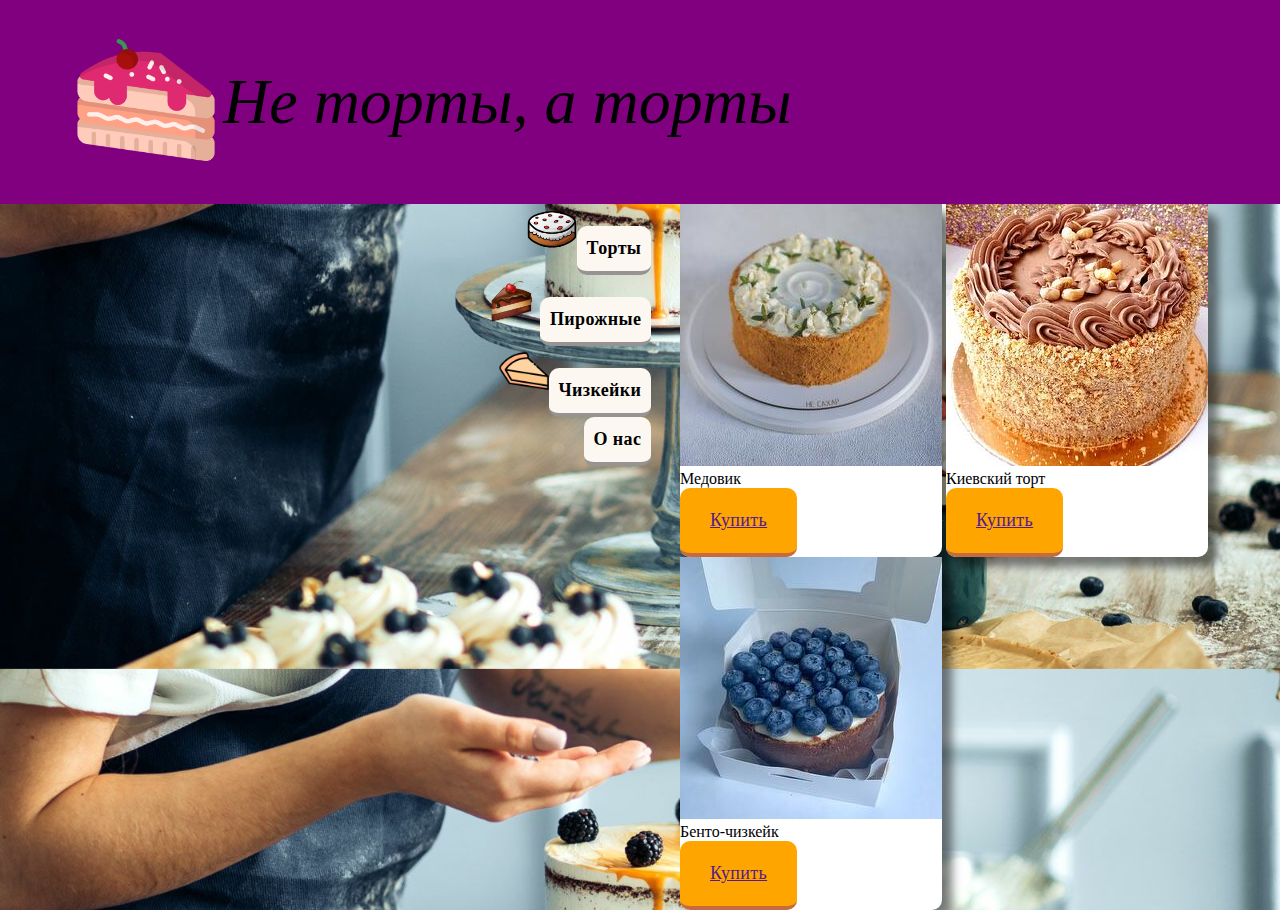
<file: index.html>
<!DOCTYPE html>
<html lang="en">
<head>
    <meta charset="UTF-8">
    <meta name="viewport" content="width=device-width, initial-scale=1.0">
    <title>Популярные заказы</title>
    <link rel="stylesheet" href="style.css">
</head>
<style>
    body{ background-size: 100%; margin: 0}
b {
    color:rgb(0, 0, 0);
}
</style>
<body background="image/1670650866.jpg">
    <header>
        <div class="wrapper">
        <table cellspacing="0">
        <tr>
            <td><img src="image/slice_cake_birthday_cake_dessert_sweet_icon_207992.png" height="150" width="150" ></td><td><p style="font-style:italic; font-size: 64px">Не торты, а торты</p></td>
        <nav class="header_nav">
        </tr>
        </nav>
        </div>
    </table>
    </header>
    <div class="dcs">
            <a href="Торты.html"><img src="image/Cake_25712.png" width="50" height="50" ><b class="button1">Торты</b></a><br>
            <a href="Пирожные.html"><img src="image/Cake_ChocolateCake_26374.png" width="50" height="50"><b class="button1">Пирожные</b></a><br>
            <a href="Чизкейки.html"><img src="image/4096424.png" width="50" height="50"><b class="button1">Чизкейки</b></a><br>
            <a href="О нас.html"><b class="button1">О нас</b></a><br>
        </div>
        <div class="dcs1">
            <div class="nav">
                <img src="image/1652710018_32118177.jpg"><br>Медовик 
                <br><a href="" class="button">Купить</a>
            </div>
            <div class="nav">
                <img src="image/1643967272_83589818 (1).jpg"><br>Киевский торт
                <br><a href="" class="button">Купить</a>
            </div>
            <div class="nav">
                <img src="image/1669016602_36932865.jpg"><br>Бенто-чизкейк
                <br><a href="" class="button">Купить</a>
            </div>
</body>
</html>
</file>
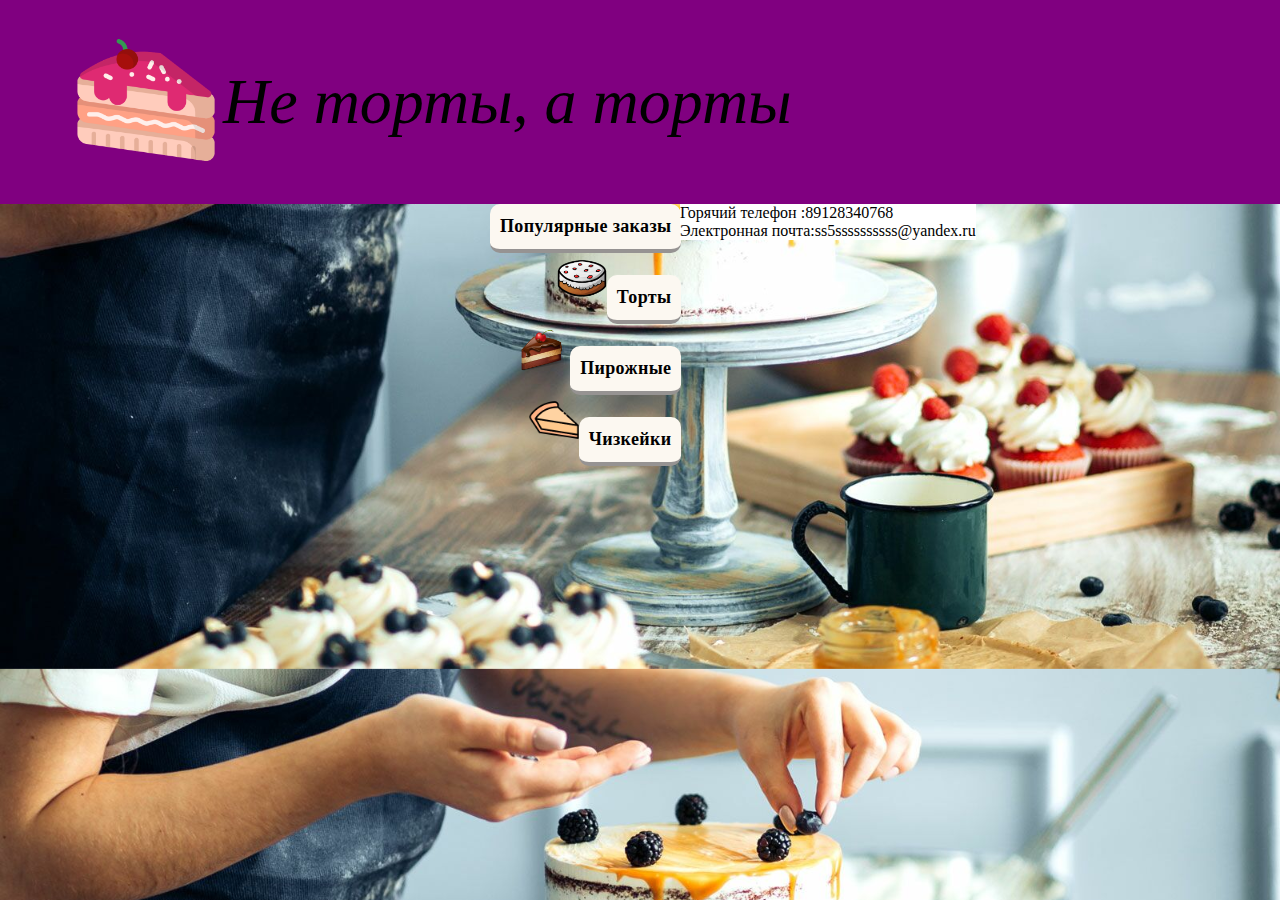
<file: О нас.html>
<!DOCTYPE html>
<html lang="en">
<head>
    <meta charset="UTF-8">
    <meta name="viewport" content="width=device-width, initial-scale=1.0">
    <title>Популярные заказы</title>
    <link rel="stylesheet" href="style.css">
</head>
<style>
    body{ background-size: 100%; margin: 0}
b {
    color:rgb(0, 0, 0);
}
</style>
<body background="image/1670650866.jpg">
    <header>
        <div class="wrapper">
        <table cellspacing="0">
        <tr>
            <td><img src="image/slice_cake_birthday_cake_dessert_sweet_icon_207992.png" height="150" width="150" ></td><td><p style="font-style:italic; font-size: 64px">Не торты, а торты</p></td>
        <nav class="header_nav">
        </tr>
        </nav>
        </div>
    </table>
    </header>
    <div class="dcs">
            <a href="index.html"><b class="button1">Популярные заказы</b></a><br>
            <a href="Торты.html"><img src="image/Cake_25712.png" width="50" height="50" ><b class="button1">Торты</b></a><br>
            <a href="Пирожные.html"><img src="image/Cake_ChocolateCake_26374.png" width="50" height="50"><b class="button1">Пирожные</b></a><br>
            <a href="Чизкейки.html"><img src="image/4096424.png" width="50" height="50"><b class="button1">Чизкейки</b></a><br>
        </div>
        <div class="mks">
            Горячий телефон :89128340768<br>
            Электронная почта:ss5ssssssssss@yandex.ru
        </div>
</body>
</html>
</file>
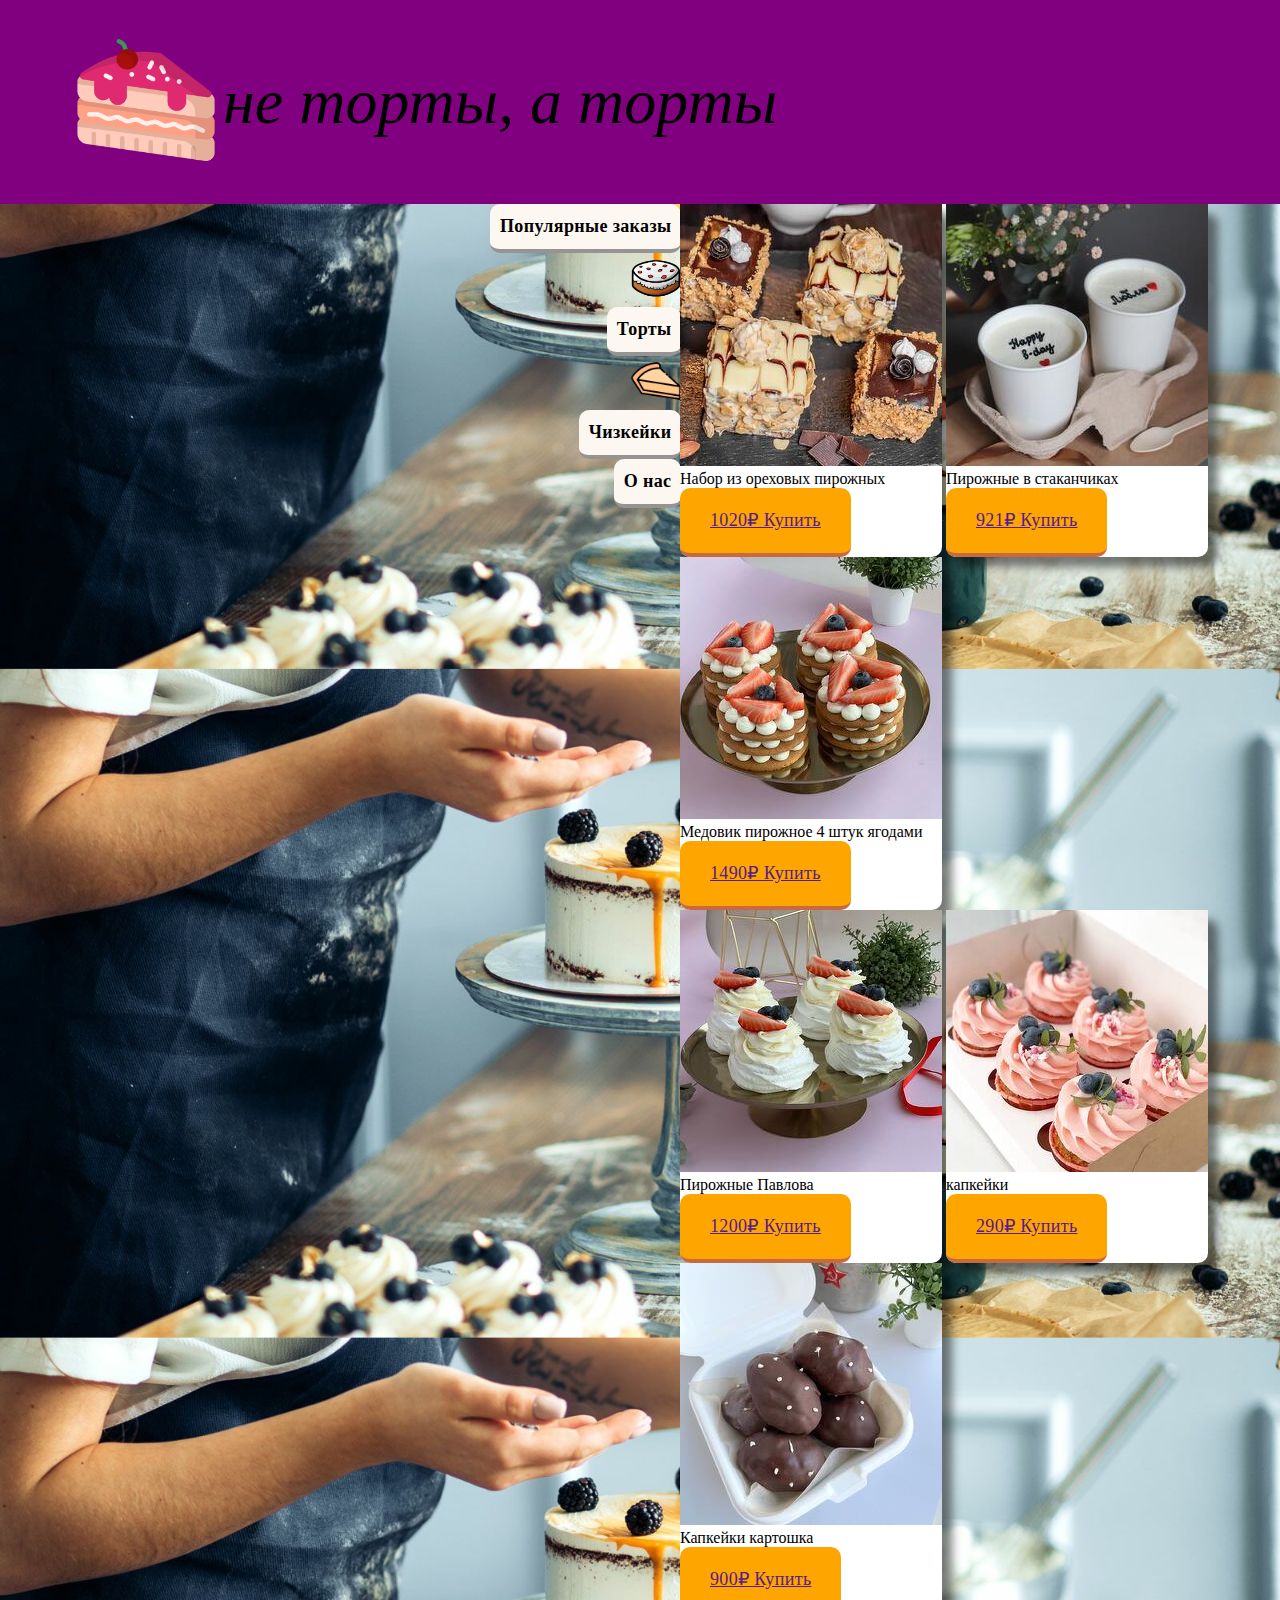
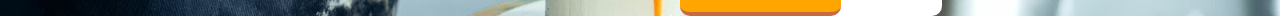
<file: Пирожные.html>
<!DOCTYPE html>
<html lang="en">
<head>
    <meta charset="UTF-8">
    <meta name="viewport" content="width=device-width, initial-scale=1.0">
    <title>Пирожные</title>
    <link rel="stylesheet" href="style.css">
</head>
<style>
    body{ background-size: 100%; margin: 0}
b {
    color:rgb(0, 0, 0);
}
</style>
<body background="image/1670650866.jpg">
    <header>
        <div class="wrapper">
        <table cellspacing="0">
        <tr>
            <td><img src="image/slice_cake_birthday_cake_dessert_sweet_icon_207992.png" height="150" width="150" ></td><td><p style="font-style:italic; font-size: 64px">не торты, а торты</p></td>
        <nav class="header_nav">
        </tr>
        </nav>
        </div>
    </table>
    </header>
    <div class="dcs">
        <a href="index.html"><b class="button1">Популярные заказы</b></a><br>
        <a href="Торты.html"><img src="image/Cake_25712.png" width="50" height="50"><br><b class="button1">Торты</b></a><br>
        <a href="Чизкейки.html"><img src="image/4096424.png" width="50" height="50"><br><b class="button1">Чизкейки</b></a><br>
        <a href="О нас.html"><b class="button1">О нас</b></a>
        </div>
        <div class="dcs1">
            <div class="nav">
                <img src="image/1637241838_12173362.jpg"><br>Набор из ореховых пирожных 
                <br><a href="" class="button">1020₽ Купить</a>
            </div>
            <div class="nav">
                <img src="image/1668085240_12402532.jpg"><br>Пирожные в стаканчиках
                <br><a href="" class="button">921₽ Купить</a>
            </div>
            <div class="nav">
                <img src="image/1679946710_77729850.jpg"><br>Медовик пирожное 4 штук ягодами
                <br><a href="" class="button">1490₽ Купить</a>
            </div><br>
            <div class="nav">
                <img src="image/1679947856_43079925.jpg"><br>Пирожные Павлова
                <br><a href="" class="button">1200₽ Купить</a>
            </div>
            <div class="nav">
                <img src="image/1661770146_49998130.jpg"><br>капкейки
                <br><a href="" class="button">290₽ Купить</a>
            </div>
            <div class="nav">
                <img src="image/1677100464_32557037.jpg"><br>Капкейки картошка
                <br><a href="" class="button">900₽ Купить</a>
            </div>
</body>
</html>
</file>
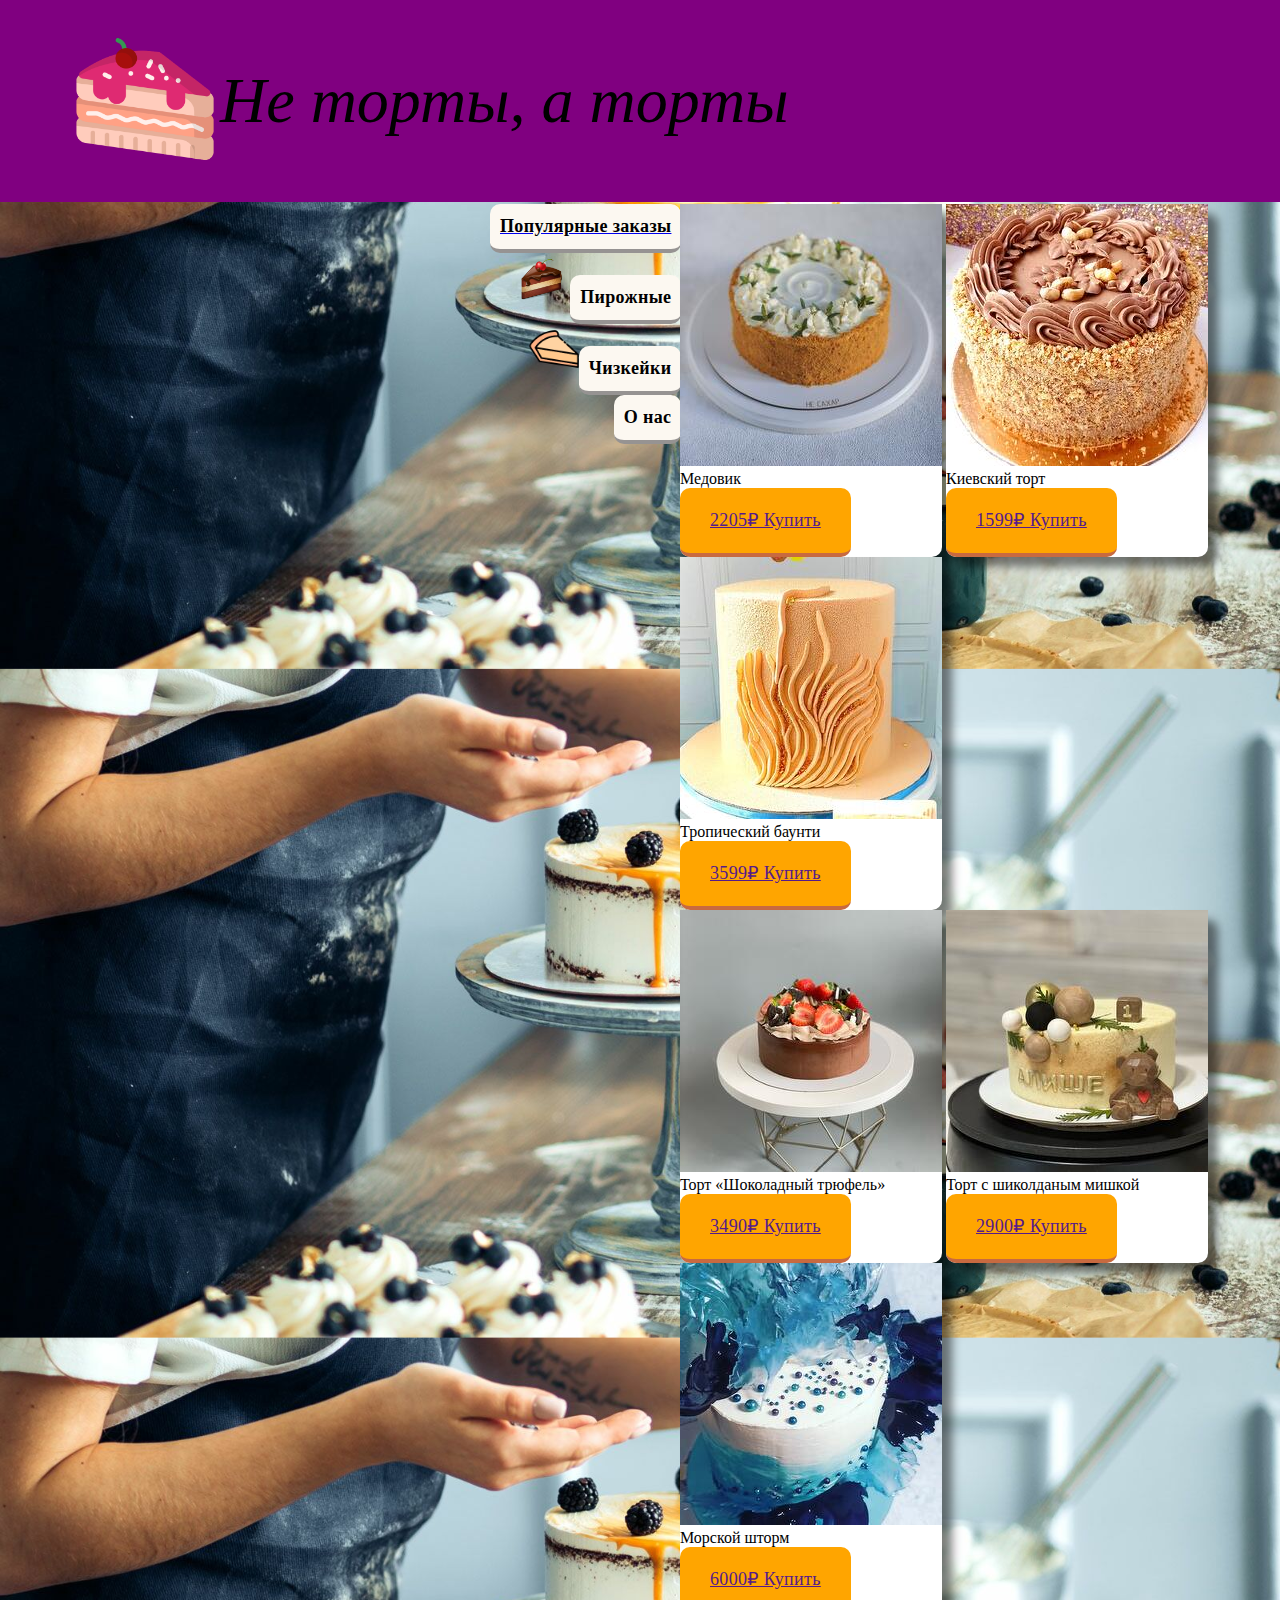
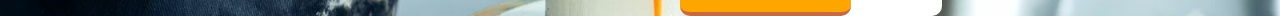
<file: Торты.html>
<!DOCTYPE html>
<html lang="en">
<head>
    <meta charset="UTF-8">
    <meta name="viewport" content="width=device-width, initial-scale=1.0">
    <title>Торты</title>
    <link rel="stylesheet" href="style.css">
</head>
<style>
    body{ background-size: 100%;
    margin: 0}
b {
    color:rgb(0, 0, 0);
}
</style>
<body background="image/1670650866.jpg">
    <header>
        <div class="wrapper">
        <table cellspacing="0" cellpadding="0">
        <tr>
            <td><img src="image/slice_cake_birthday_cake_dessert_sweet_icon_207992.png" height="150" width="150" ></td><td><p style="font-style:italic; font-size: 64px">Не торты, а торты</p></td>
        <nav class="header_nav">
        </tr>
        </nav>
        </div>
    </table>
    </header>
    <div class="dcs">       
            <a href="index.html" class="button1"><b>Популярные заказы</b></a><br>
            <a href="Пирожные.html"><img src="image/Cake_ChocolateCake_26374.png" width="50" height="50"><b class="button1">Пирожные</b></a><br>
            <a href="Чизкейки.html"><img src="image/4096424.png" width="50" height="50"><b class="button1">Чизкейки</b></a><br>
            <a href="О нас.html"><b class="button1">О нас</b></a><br>
            </div>
            <div class="dcs1">
            <div class="nav">
                <img src="image/1652710018_32118177.jpg"><br>Медовик 
                <br><a href="" class="button"> 2205₽ Купить</a>
            </div>
            <div class="nav">
                <img src="image/1643967272_83589818 (1).jpg"><br>Киевский торт
                <br><a href="" class="button"> 1599₽ Купить</a>
            </div>
            <div class="nav">
                <img src="image/1682931089_20874992.jpg"><br>Тропический баунти
                <br><a href="" class="button"> 3599₽ Купить</a>
            </div><br>
            <div class="nav">
                <img src="image/1651056671_26622487.jpg"><br>Торт «Шоколадный трюфель»
                <br><a href="" class="button">3490₽ Купить</a>
            </div>
            <div class="nav">
                <img src="image/1677617484_36643942.jpg"><br>Торт c шиколданым мишкой
                <br><a href="" class="button">2900₽ Купить</a>
            </div>
            <div class="nav">
                <img src="image/1668294910_95880232.jpg"><br>Морской шторм
                <br><a href="" class="button">6000₽ Купить</a>
            </div>
</body>
</html>
</file>
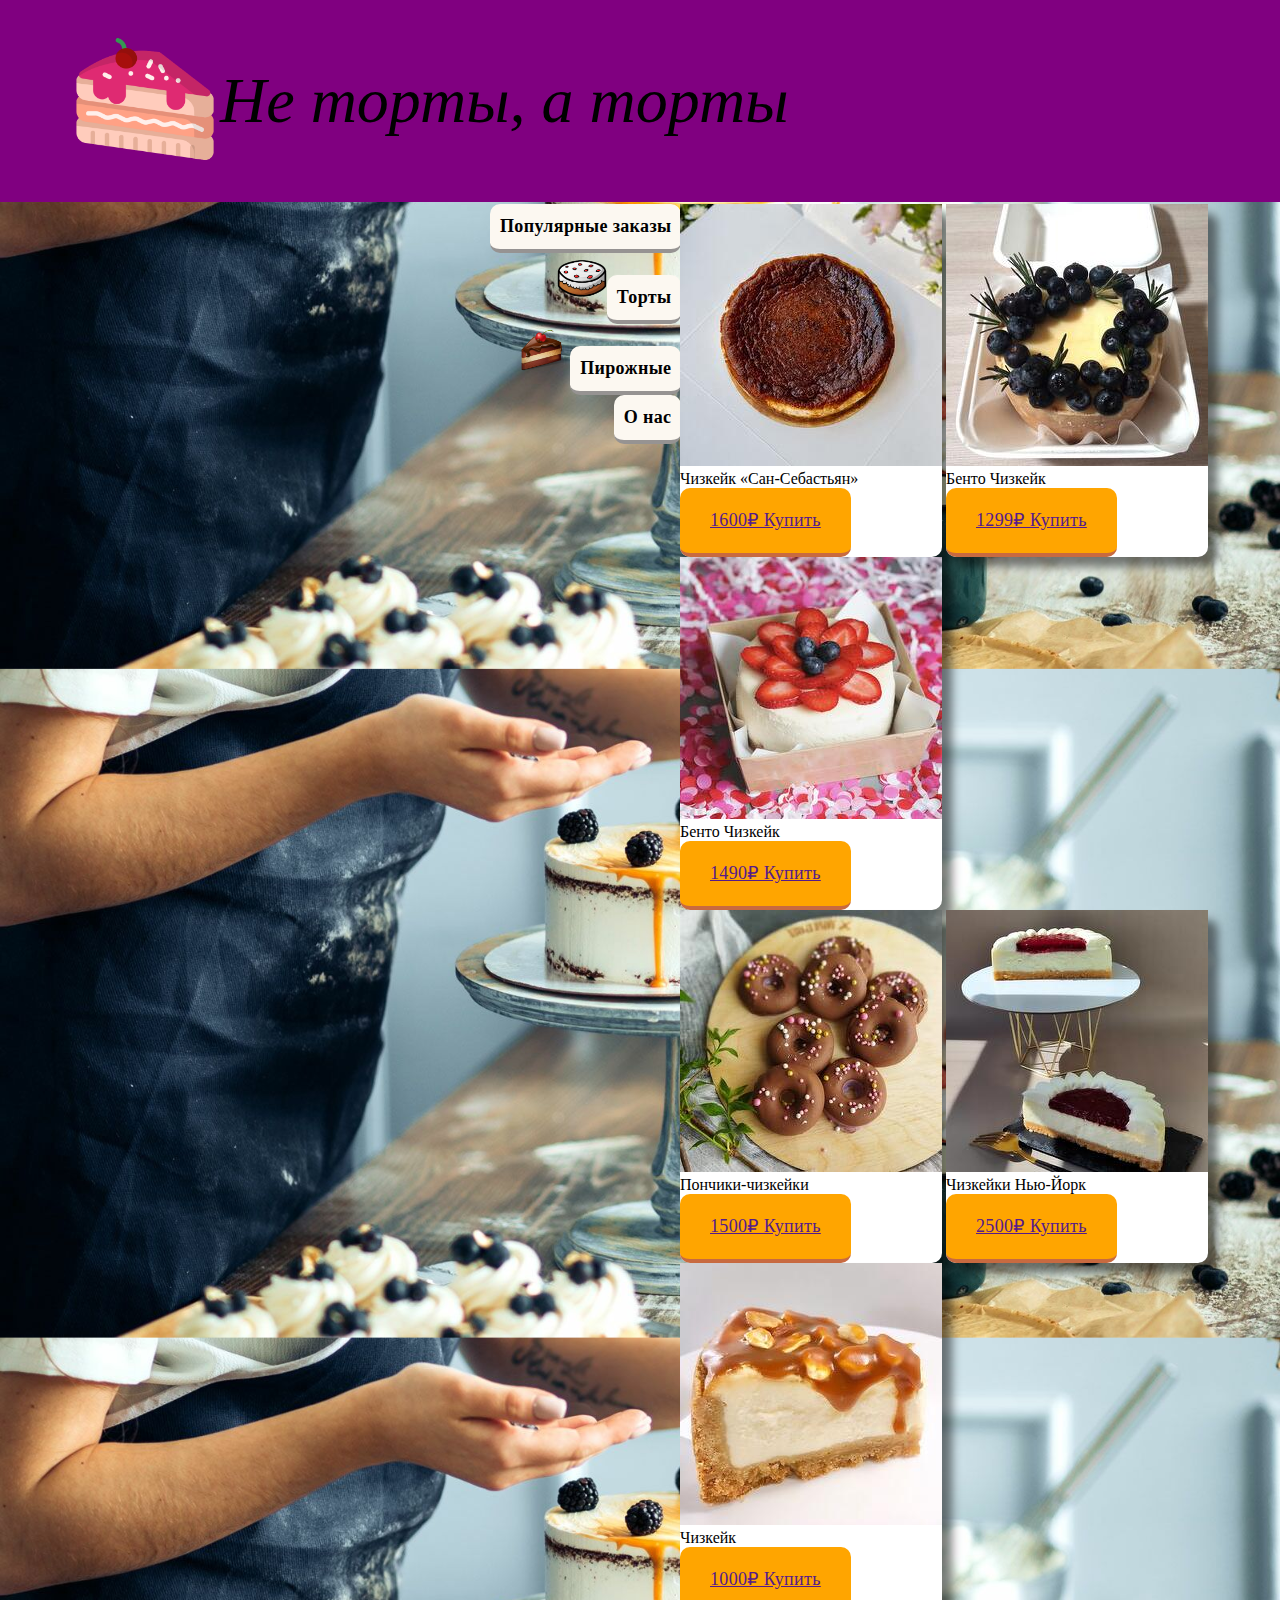
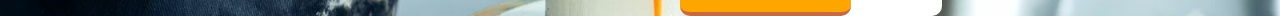
<file: Чизкейки.html>
<!DOCTYPE html>
<html lang="en">
<head>
    <meta charset="UTF-8">
    <meta name="viewport" content="width=device-width, initial-scale=1.0">
    <title>Чизкейки</title>
    <link rel="stylesheet" href="style.css">
</head>
<style>
    body{ background-size: 100%; margin: 0}
b {
    color:rgb(0, 0, 0);
}
</style>
<body background="image/1670650866.jpg">
    <header>
        <div class="wrapper">
        <table cellspacing="0" cellpadding="0">
        <tr>
            <td><img src="image/slice_cake_birthday_cake_dessert_sweet_icon_207992.png" height="150" width="150" ></td><td><p style="font-style:italic; font-size: 64px">Не торты, а торты</p></td>
        <nav class="header_nav">
        </tr>
        </nav>
        </div>
    </table>
    </header>
    <div class="dcs">
            <a href="index.html"><b class="button1">Популярные заказы</b></a><br>
            <a href="Торты.html"><img src="image/Cake_25712.png" width="50" height="50"><b class="button1">Торты</b></a><br>
            <a href="Пирожные.html"><img src="image/Cake_ChocolateCake_26374.png" width="50" height="50"><b class="button1">Пирожные</b></a><br>
            <a href="О нас.html"><b class="button1">О нас</b></a><br>
            </div>
            <div class="dcs1">
            <div class="nav">
                <img src="image/1684526968_27844545.jpg"><br>Чизкейк «Сан-Себастьян» 
                <br><a href="" class="button">1600₽ Купить</a>
            </div>
            <div class="nav">
                <img src="image/1669919041_9608211.jpg"><br>Бенто Чизкейк
                <br><a href="" class="button">1299₽ Купить</a>
            </div>
            <div class="nav">
                <img src="image/1676111284_91536288.jpg"><br>Бенто Чизкейк
                <br><a href="" class="button">1490₽ Купить</a>
            </div><br>
            <div class="nav">
                <img src="image/1686630585_58957035.jpg"><br>Пончики-чизкейки
                <br><a href="" class="button">1500₽ Купить</a>
            </div>
            <div class="nav">
                <img src="image/1685014123_22478443.jpg"><br>Чизкейки Нью-Йорк
                <br><a href="" class="button">2500₽ Купить</a>
            </div>
            <div class="nav">
                <img src="image/1679047215_71868312.jpg"><br>Чизкейк
                <br><a href="" class="button">1000₽ Купить</a>
            </div>
</body>
</html>
</file>
<file: style.css>
.about {
    display:inline-block;
   }  
.dcs { position:absolute; top: 204px; left: 490px; text-align: right;
}
.mks {position:absolute; top: 204px; left: 680px; background-color: white;}
.dcs1 {position:absolute; top: 204px; left: 680px;}
.about img {
    display:block;
   }
.button {
    display: inline-block;
    background: orange;
    padding-left: 30px;
    padding-right: 30px;
    height: 65px;
    line-height: 65px;
    font-size: 18px;
    letter-spacing: 0.02em;
    border-radius: 3px;
    border-bottom:4px solid #c86a40;
    border-radius: 10px;
}
.button1 {
    display: inline-block;
    background: rgb(252, 248, 241);
    padding-left: 10px;
    padding-right: 10px;
    height: 45px;
    line-height: 45px;
    font-size: 18px;
    letter-spacing: 0.02em;
    border-radius: 3px;
    border-bottom:4px solid #969392;
    border-radius: 10px;
}


.button:hover {
    background:#c86a40;
    border-color: #c86a40;
    transition: background 300ms ease-in-out;
}
.button1:hover {
    background:rgb(94, 93, 92);
    border-color: rgb(94, 93, 92);
    transition: background 300ms ease-in-out;}

.container {
    display:flex;flex-wrap:wrap;
}

.nav { background-color: white; 
    display: inline-block;
    border-radius: 10px;
    box-shadow: 10px 10px 10px 0px rgba(0, 0, 0, 0.5) }   
.string { text-align: center;}

.wrapper {
    max-width: 1140px;
    width: 100%;
    margin: 0 auto;
    padding: 0;
    box-sizing: border-box;
}

header {
    background: purple;
}
.header_nav {
    font-size:32px;
    line-height: 32px;
    color }
</file>
